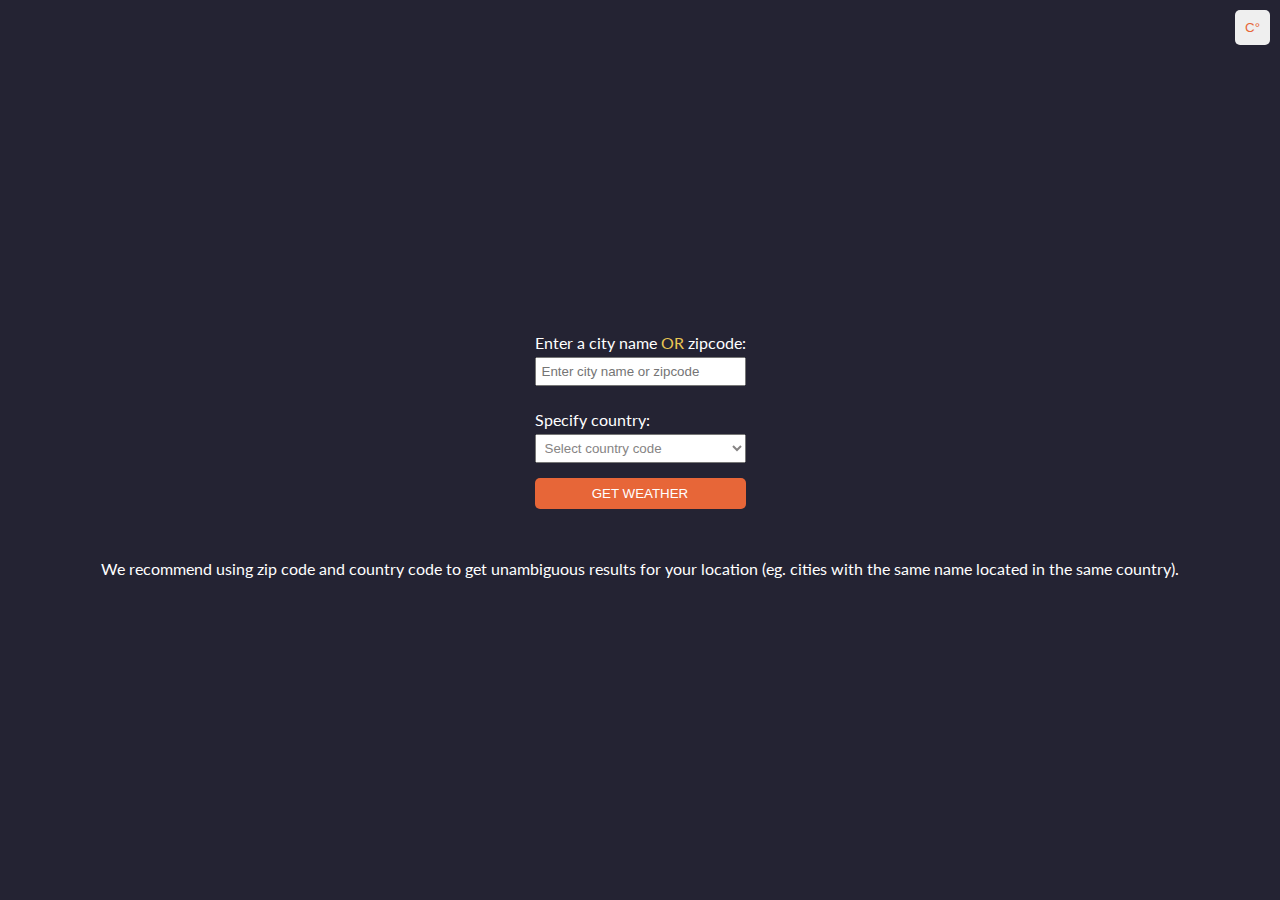
<file: index.html>
<!DOCTYPE html>
<html lang="en">
  <head>
    <meta charset="UTF-8" />
    <meta name="viewport" content="width=device-width, initial-scale=1.0" />
    <link
      href="https://fonts.googleapis.com/css2?family=Lato:wght@300;400;700&display=swap"
      rel="stylesheet"
    />
    <link rel="stylesheet" href="style.css" />
    <title>Weather app</title>
  </head>
  <body>
    <div class="wrapper-container" id="wrapper-container">
      <main class ="main-content" id="main-content">
        <label class="location-label"
          >Enter a city name <span>or</span> zipcode:
          <input
            id="location-input"
            type="text"
            autofocus
            placeholder="Enter city name or zipcode"/>
        <br/>
        <label 
          >Specify country:
          <select name="country" id="country-input">
            <option id="option1" disabled selected>Select country code</option>
          </select>
        </label>
        <button class="btn-displayWeather" id="btn-displayWeather">
          Get Weather
        </button>
        <button class="btn-changeDegreeFormat" id="btn-changeDegreeFormat">C°</button>
      </main>
      <section class="weather-description" id="weather-description"></section>
      <footer id="main-footer" class="main-footer">
        <p>
          We recommend using zip code and country code to get unambiguous
          results for your location (eg. cities with the same name located in the
          same country).
        </p>
      </footer>
    </div>
    <script src="requests.js"></script>
    <script src="functions.js"></script>
    <script src="app.js"></script>
  </body>
</html>
</file>
<file: style.css>
* {
  margin: 0;
  padding: 0;
  box-sizing: border-box;
}

body {
  font-family: "Lato", sans-serif;
}

/*CONTAINERS*/

.wrapper-container {
  color: #fff;
  background-color: #242333;
  position: relative;
  display: flex;
  flex-direction: column;
  align-items: center;
  justify-content: center;
  height: 100vh;
}

.main-content {
  margin: 20px auto;
  display: flex;
  flex-direction: column;
}

/*BUTTONS*/

.btn-displayWeather {
  width: 100%;
  padding: 8px;
  border: none;
  border-radius: 5px;
  text-transform: uppercase;
  background: rgb(231, 102, 56);
  color: #fff;
  margin-top: 10px;
  outline: transparent;
  transition: all 0.4s;
}

.btn-displayWeather:hover {
  transform: translateY(-3px);
}

.btn-displayWeather:active {
  transform: translateY(5px);
}

.btn-changeDegreeFormat {
  position: absolute;
  top: 10px;
  right: 10px;
  padding: 10px;
  border-radius: 5px;
  border: none;
  color: rgb(231, 102, 56);
  outline: transparent;
  transition: all 0.4s;
}

.btn-changeDegreeFormat:hover {
  transform: translateY(-1px);
}

.btn-changeDegreeFormat:active {
  transform: translateY(3px);
}

/*INPUTS*/

input,
select {
  width: 100%;
  padding: 5px;
  margin: 5px auto;
  outline: transparent;
  display: block;
}

select {
  color: rgb(134, 132, 132);
}

.location-label span{
  text-transform: uppercase;
  color: rgb(233, 198, 84);
}

/* WEATHER DESCRIPTION*/

ul {
  margin-top: 10px;
  list-style: none;
}

.weather-description {
  margin: 10px auto;
  display: flex;
  flex-direction: column;
  text-align: center;
}

/*ERROR POP-UP STYLING*/

.error {
  display: flex;
  padding: 10px;
  margin-bottom: 20px;
  background-color: rgb(231, 56, 56);
  justify-content: center;
  align-content: center;
  border-radius: 5px;
}

/*FOOTER*/

.main-footer p {
  text-align: center;
  padding: 10px;
}
</file>
